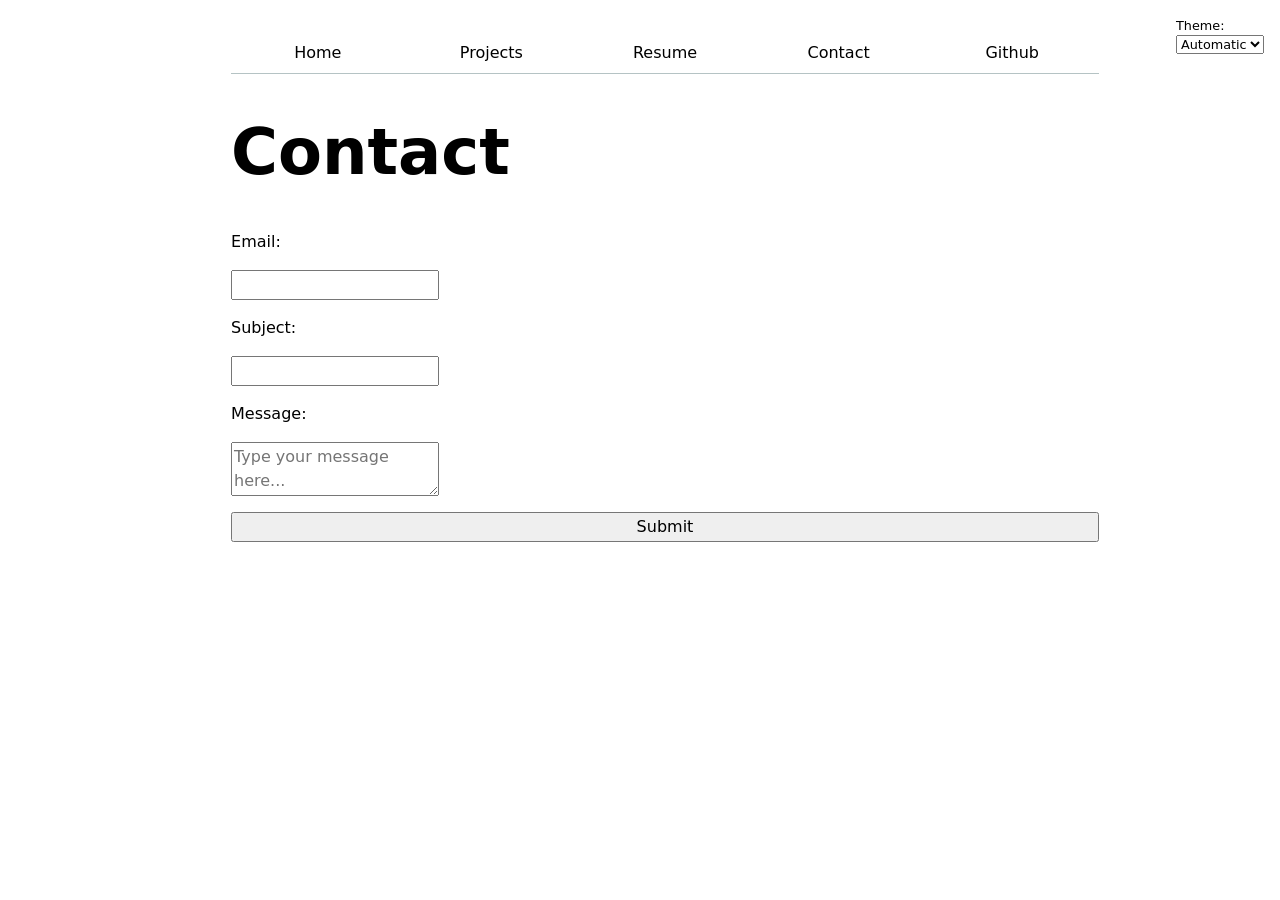
<file: contact/index.html>
<!DOCTYPE html>
<html lang="en">
<head>
    <meta charset="UTF-8">
    <meta name="viewport" content="width=device-width, initial-scale=1.0">
    <title>Contact</title>
    <link rel="stylesheet" href="../style.css">
    <script type="module" src="../global.js"></script>

</head>
<body>


    <h1>Contact</h1>

    <form action="mailto:japarra@ucsd.edu" method="POST" enctype="text/plain">
        <label>Email:</label>
        <input type="email" name="email">

        <label>Subject:</label>
        <input type="text" name="subject">

        <label>Message:</label>
        <textarea name="body" placeholder="Type your message here..."></textarea>

        <button>Submit</button>
    </form>

</body>
</html>
</file>
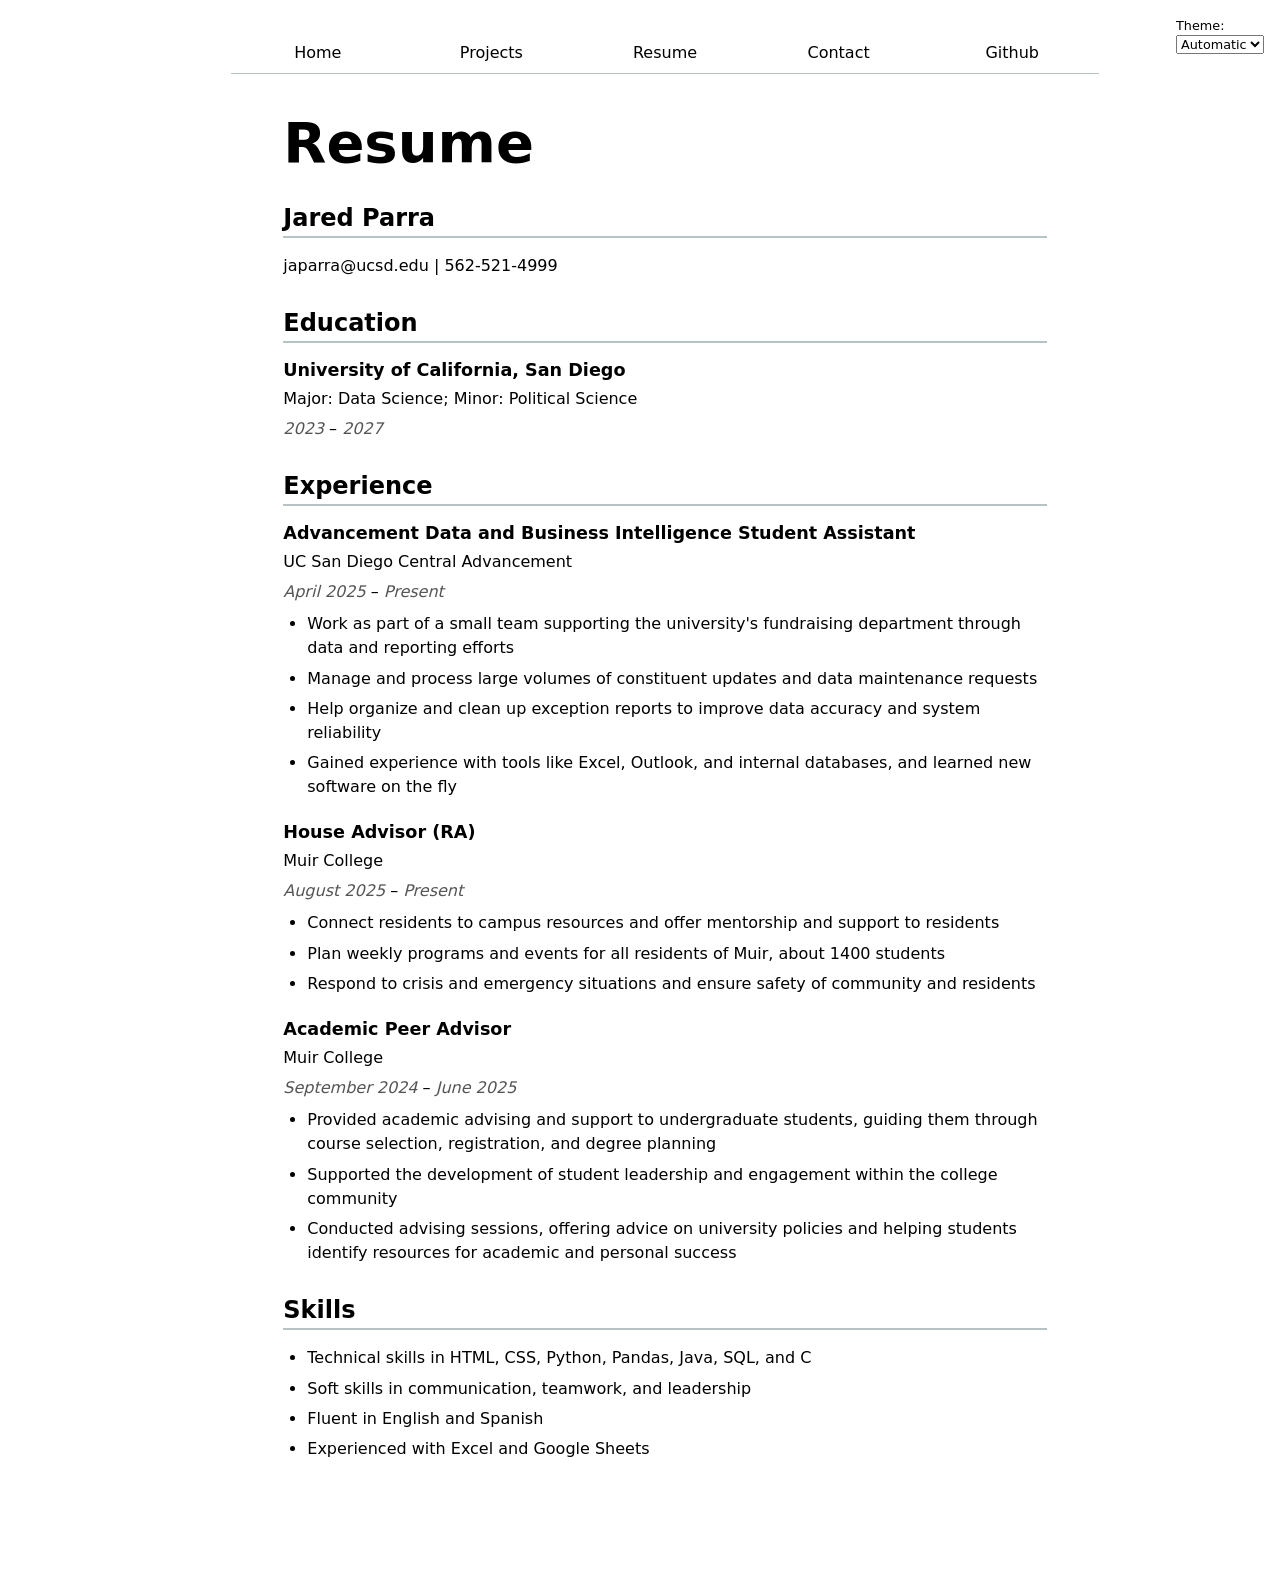
<file: resume/index.html>
<!DOCTYPE html>
<html lang="en">
<head>
    <meta charset="UTF-8">
    <meta name="viewport" content="width=device-width, initial-scale=1.0">
    <title>Resume</title>
    <link rel="stylesheet" href="../style.css">
    <script type="module" src="../global.js"></script>

</head>
<body>

    <main class="resume">
        <h1>Resume</h1>

        <h2>Jared Parra</h2>
        <p>japarra@ucsd.edu | 562-521-4999</p>

        <section>
            <header>
                <h2>Education</h2>
            </header>
            <article>
                <h3>University of California, San Diego</h3>
                <p>Major: Data Science; Minor: Political Science</p>
                <p>
                    <time datetime="2023">2023</time> –
                    <time datetime="2027">2027</time>
                </p>
            </article>
        </section>

        <section>
            <header>
                <h2>Experience</h2>
            </header>

            <article>
                <h3>Advancement Data and Business Intelligence Student Assistant</h3>
                <p>UC San Diego Central Advancement</p>
                <p>
                    <time datetime="2025-04">April 2025</time> –
                    <time datetime="2026-04">Present</time>
                </p>
                <ul>
                    <li>Work as part of a small team supporting the university's fundraising department through data and reporting efforts</li>
                    <li>Manage and process large volumes of constituent updates and data maintenance requests</li>
                    <li>Help organize and clean up exception reports to improve data accuracy and system reliability</li>
                    <li>Gained experience with tools like Excel, Outlook, and internal databases, and learned new software on the fly</li>
                </ul>
            </article>

            <article>
                <h3>House Advisor (RA)</h3>
                <p>Muir College</p>
                <p>
                    <time datetime="2025-08">August 2025</time> –
                    <time datetime="2026-04">Present</time>
                </p>
                <ul>
                    <li>Connect residents to campus resources and offer mentorship and support to residents</li>
                    <li>Plan weekly programs and events for all residents of Muir, about 1400 students</li>
                    <li>Respond to crisis and emergency situations and ensure safety of community and residents</li>
                </ul>
            </article>

            <article>
                <h3>Academic Peer Advisor</h3>
                <p>Muir College</p>
                <p>
                    <time datetime="2024-09">September 2024</time> –
                    <time datetime="2025-06">June 2025</time>
                </p>
                <ul>
                    <li>Provided academic advising and support to undergraduate students, guiding them through course selection, registration, and degree planning</li>
                    <li>Supported the development of student leadership and engagement within the college community</li>
                    <li>Conducted advising sessions, offering advice on university policies and helping students identify resources for academic and personal success</li>
                </ul>
            </article>
        </section>

        <section>
            <header>
                <h2>Skills</h2>
            </header>
            <article>
                <ul>
                    <li>Technical skills in HTML, CSS, Python, Pandas, Java, SQL, and C</li>
                    <li>Soft skills in communication, teamwork, and leadership</li>
                    <li>Fluent in English and Spanish</li>
                    <li>Experienced with Excel and Google Sheets</li>
                </ul>
            </article>
        </section>
    </main>
</body>
</html>
</file>
<file: style.css>
:root {
  --color-accent: oklch(65% 50% 0);
}

html {
  accent-color: var(--color-accent);
}

body {
  font: 100%/1.5 system-ui;
  max-width: 100ch;
  margin-inline: max(1em, (100% - 100ch) / 2);
  padding: 25px 50px 75px 100px;
}

nav {
  --border-color: oklch(50% 10% 200 / 40%);
  display: flex;
  border-bottom: 1px solid var(--border-color);
  margin-bottom: 2em;
}

nav a {
  flex: 1;
  text-decoration: none;
  color: inherit;
  text-align: center;
  padding: 0.5em;
}

nav a.current {
  border-bottom: 0.4em solid currentColor;
  padding-bottom: 0.1em;
}

nav a:hover   {
  border-bottom: 0.4em solid var(--color-accent);
  padding-bottom: 0.1em;
  background-color: color-mix(in oklch, var(--color-accent), canvas 85%);}
input,
textarea,
button,
select {
  font: inherit;
}

form {
  display: grid;
  grid-template-columns: auto 1fr;
  gap: 1em;
}

label {
  display: grid;
  grid-template-columns: subgrid;
  grid-column: 1 / -1;
}

button {
  grid-column: 1 / -1;
}

.projects {
    display: grid;
    grid-template-columns: repeat(auto-fill, minmax(15em, 1fr));
    gap: 1em;
}

.projects article {
    display: grid;
    grid-template-rows: subgrid;
    grid-row: span 3;
}
.projects h2 {
    margin: 0;
}

.projects img {
    width: 100%;
}

h1 {
  font-size: 400%;
}

h1, h2, h3, h4, h5, h6 {
  line-height: 1.1;
  text-wrap: balance;
}
.resume {
  max-width: 75ch;
  margin-inline: auto;
}

.resume h1 {
  font-size: 3.5rem;
  margin-bottom: 0.5em;
}

.resume h2 {
  font-size: 1.5rem;
  border-bottom: 2px solid oklch(50% 10% 200 / 40%);
  padding-bottom: 0.2em;
  margin-top: 2rem;
  margin-bottom: 1rem;
}

.resume h3 {
  font-size: 1.1rem;
  margin-bottom: 0.2em;
}

.resume p {
  margin: 0.4em 0;
}

.resume ul {
  margin-top: 0.5em;
  padding-left: 1.5em;
}

.resume li {
  margin-bottom: 0.4em;
}

.resume section {
  margin-bottom: 2rem;
}

.resume article {
  margin-bottom: 1.5rem;
}

.resume header p {
  margin: 0;
}

.resume time {
  color: #555;
  font-style: italic;
}
html {
  color-scheme: light dark;
}
.color-scheme {
  position: absolute;
  top: 1rem;
  right: 1rem;
  font-size: 80%;
}
#projects-pie-plot {
  max-width: 20em;
  margin-block: 2em;
  overflow: visible;
}

.legend {
  display: grid;
  grid-template-columns: repeat(auto-fill, minmax(9em, 1fr));
  gap: 1em;
  border: 1px solid oklch(80% 3% 200);
  padding: 1em;
  margin-block: 1em 2em;
  list-style: none;
}

.legend-item {
  display: flex;
  align-items: center;
  gap: 0.5em;
}

.swatch {
  display: inline-block;
  width: 1em;
  aspect-ratio: 1 / 1;
  background: var(--color);
  border-radius: 0.2em;
}
.chart-container {
  display: flex;
  align-items: center;
  gap: 2em;
  margin-block: 2em;
}

.chart-container svg {
  max-width: 20em;
}

.legend {
  flex: 1;
}
#projects-pie-plot path {
  transition: 300ms;
}

#projects-pie-plot:has(path:hover) path:not(:hover) {
  opacity: 0.5;
}
#projects-pie-plot path {
  cursor: pointer;
}

.selected {
  --color: oklch(60% 45% 0) !important;
}

.selected:is(path) {
  fill: var(--color);
}
</file>
